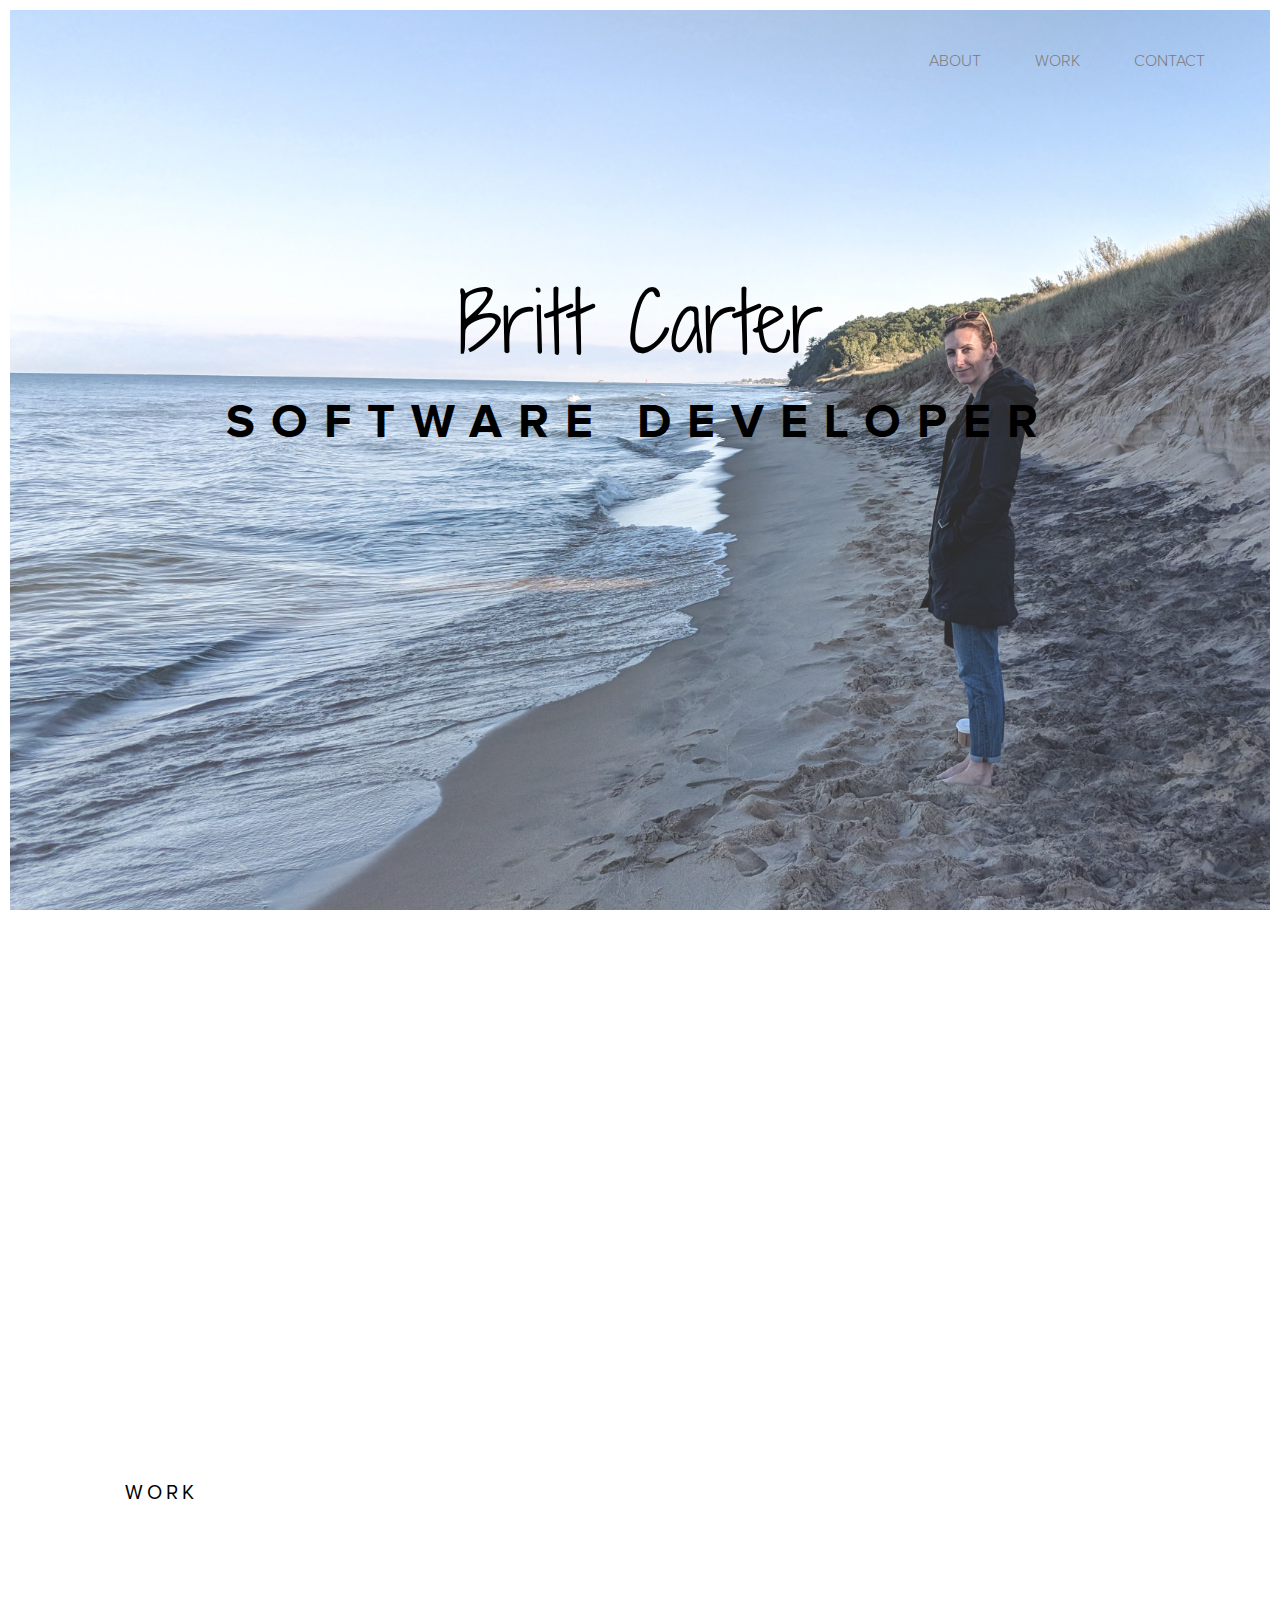
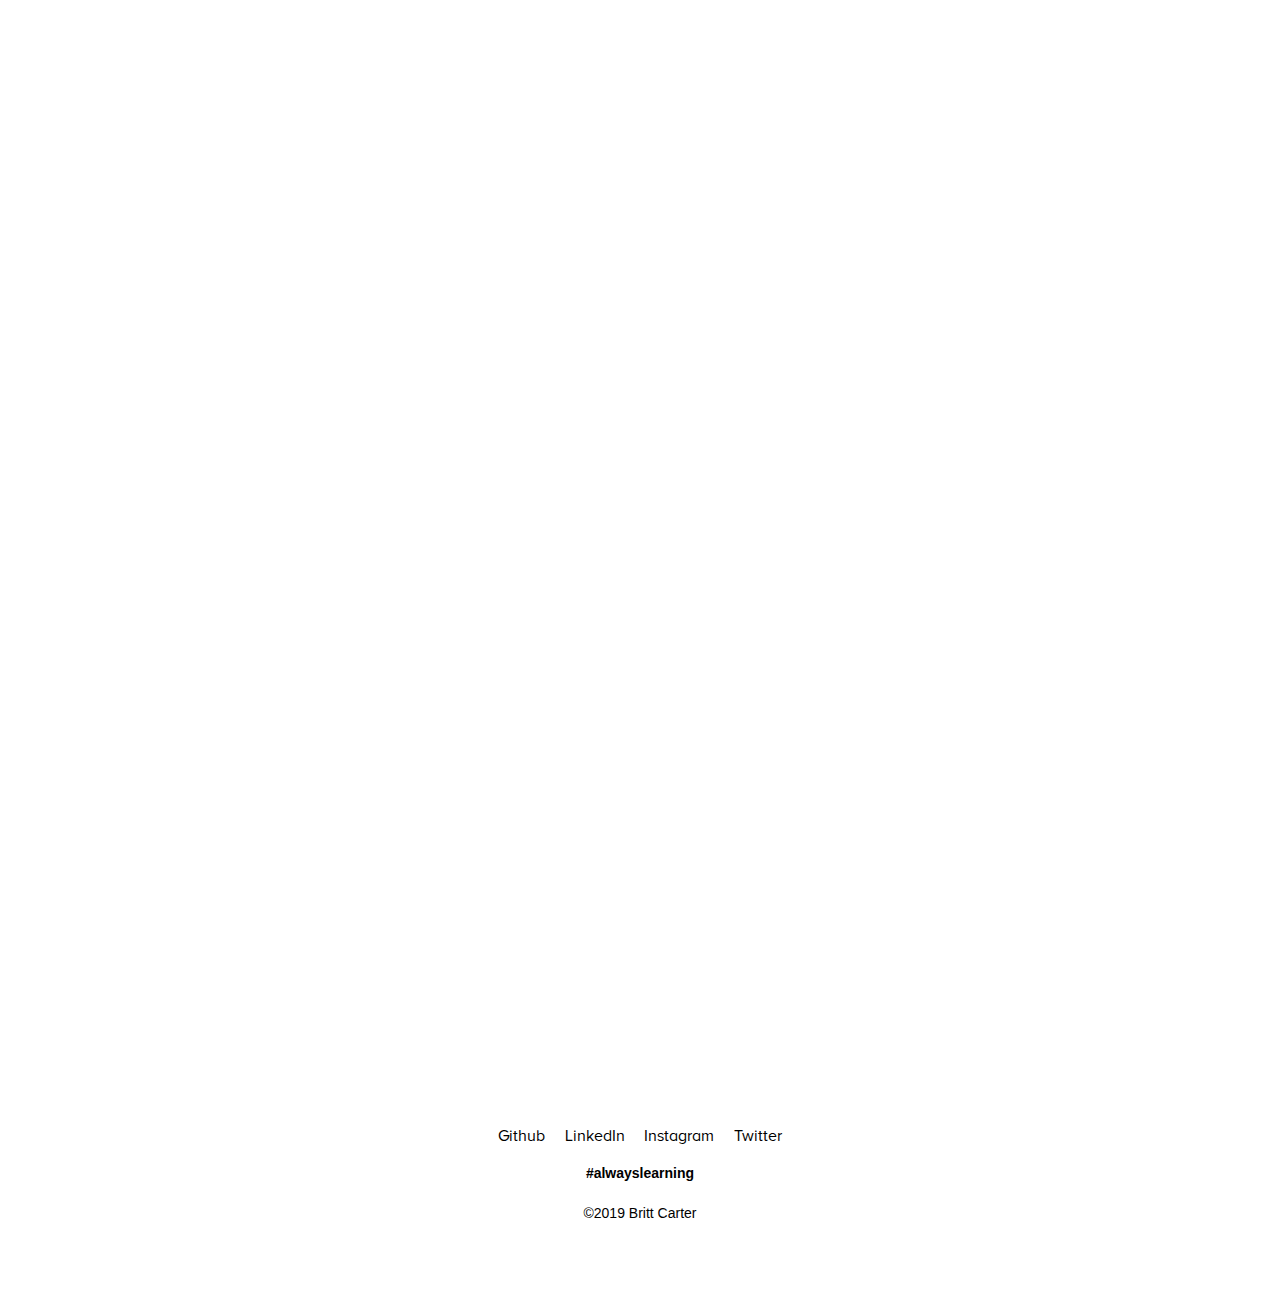
<file: index.html>
<!DOCTYPE html>
<html lang="en">

<head>
    <meta charset="UTF-8">
    <title>Britt Carter</title>

    <!--Meta tags-->
    <meta name="description" content="Photo Studio Portfolio">
    <meta name="keywords" content="HTML,CSS,XML,JavaScript,Jquery,Bootstrap">
    <meta name="author" content="Photo Studio">
    <meta name="viewport" content="width=device-width, initial-scale=1.0">

    <!--Favicon-->
    <link rel="icon" href="imgs/favicon.ico" type="image/gif" sizes="16x16">
    <link
        href="https://fonts.googleapis.com/css?family=Architects+Daughter|Handlee|Over+the+Rainbow|Shadows+Into+Light+Two"
        rel="stylesheet">
    <!--Styles-->
    <link rel="stylesheet" href="css/bootstrap.min.css">
    <link rel="stylesheet" href="css/main.css">
    <link rel="stylesheet" href="css/aos.css">
</head>

<body>
    <div class="container-fluid">

        <div class="wrapper">
            <div class="studio-header">
                <div class="studio-header-bg">
                    <div class="studio-nav">
                        <div class="row">
                            <div class="col-lg-12 col-md-12 col-sm-12 col-xs-12">
                                <ul class="list-inline">
                                    <!--Nav-bar Links-->
                                    <li><a href="#about">About</a></li>
                                    <li><a href="#work">Work</a></li>
                                    <li><a href="#contact">Contact</a></li>
                                </ul>
                            </div>
                        </div>
                    </div>

                    <!--Signature Content-->
                    <section class="studio-signature">
                        <div class="row margin-0">
                            <div class="col-lg-12 col-md-12 col-sm-12 col-xs-12">
                                <!--Signature Text Here-->
                                <h1>Britt Carter</h1>
                                <h2>software developer</h2>
                                <!-- <span>Designer/Photographer</span> -->
                            </div>
                        </div>
                    </section>

                </div>

                <section id="about" class="studio-about">
                    <div class="row" data-aos="fade-left" data-aos-once="true" data-aos-duration="800">
                        <div class="col-lg-8 col-md-10 col-sm-12 col-xs-12">
                            <!--About Title-->
                            <h3>About</h3>
                            <!--About Text-->
                            <p>
                                My name is Britt Carter. I am a solver of puzzles who is obsessed with the 'how' of
                                everything. I love working with others to noodle through tasks and I also love 
                                locking myself down with my code and working my butt off. I am a former operations 
                                manager who can't help but lead, and a new software developer in love with the tech world.
                            </p>
                            <p>
                                I am currently looking for an opportunity where I can meaningfully contribute to a team
                                while I continue to learn and improve my skills. 
                            </p>
                        </div>
                    </div>
                </section>
            </div>

            <div id="work" class="studio-section">
                <section class="studio-section-header">
                    <div class="row">
                        <div class="col-lg-12 col-md-12 col-sm-12 col-xs-12">
                            <!--Work Title-->
                            <h1>Work</h1>
                        </div>
                    </div>
                </section>

                <section class="studio-work">
                    <div class="row" data-aos="fade-left" data-aos-once="true" data-aos-duration="800">
                        <div class="col-lg-6 col-md-6 col-sm-12 col-xs-12">
                            <img src="imgs/landing_screen_shot.png" alt="" class="img-responsive studio-shadow">
                        </div>
                        <div class="col-lg-6 col-md-6 col-sm-12 col-xs-12">
                            <div class="studio-work-text">
                                <!--Title-->
                                <h1>Bonne Fête</h1>
                                <!--Text-->
                                <h2>
                                    This app was my first Capstone Project at Prime. We were given two weeks to create a
                                    solo project. I created a party planning app that allows hosts to both
                                    provide details to their guests and to get the information they want
                                    back from the guests. It allows the host to select the questions
                                    that they want to ask, and then display the responses to those
                                    questions in a table. Guests are also able to log in to the
                                    app to track their invites and responses.
                                </h2>
                                <h2>
                                    Tech Used: React.js, Node.js/Express.js, AJAX/Axios,
                                    Redux.js, Redux-Saga, PostgreSQL, Passport, Sweetalert.js, HTML, CSS
                                </h2>
                                <h3><a target="_blank" href="http://bonne-fete.herokuapp.com">Link to app</a></h3>
                            </div>
                        </div>
                    </div>
                </section>

                <section class="studio-work">
                    <div class="row" data-aos="fade-left" data-aos-once="true" data-aos-duration="800">
                        <div class="col-lg-6 col-md-6 col-sm-12 col-xs-12">
                            <img src="imgs/WeCamp_landing_page.png" alt="" class="img-responsive studio-shadow">
                        </div>
                        <div class="col-lg-6 col-md-6 col-sm-12 col-xs-12">
                            <div class="studio-work-text">
                                <!--Title-->
                                <h1>WeCAMP</h1>
                                <!--Text-->
                                <h2>
                                    For my group project at Prime I had the privilege to work on a team
                                    that developed a prototype app for a client. It was a great experience
                                    to work with a real client and help turn their ideas in to reality. I am
                                    proud of the work we accomplished in a short period.
                                </h2>
                                <h2>
                                    WeCAMP is an app that parents can use to schedule and coordinate
                                    their child's summer. The user can search through a database of camps,
                                    organize their family's itinerary and share that information with other
                                    parents.
                                </h2>
                                <h2>
                                    Tech Used: React.js, Node.js/Express.js, AJAX/Axios,
                                    Redux.js, Redux-Saga, PostgreSQL, Passport, Sweetalert2.js, HTML, CSS
                                </h2>
                                <h3><a target="_blank" href="http://wecamp19.herokuapp.com">Link to app</a></h3>
                            </div>
                        </div>
                    </div>
                </section>

            </div>

            <!-- <div id="contact" class="studio-section">
                <div class="studio-section-header">
                    <div class="row">
                        <div class="col-lg-12 col-md-12 col-sm-12 col-xs-12">
                            <h1>Contact</h1>
                        </div>
                    </div>
                </div> -->


            <section id="contact" class="studio-footer">
                <div class="row">
                    <div class="studio-footer-content text-center">
                        <!-- <div class="row">
                                <div class="col-lg-12 col-md-12 col-sm-12 col-xs-12"> -->
                        <!-- Contact BTN -->
                        <!-- <div class="studio-contact">
                                        <a class="contact-btn" href="mailto:brittbmh@gmail.com">email</a>
                                    </div>
                                </div>
                            </div> -->
                        <div class="row">
                            <div class="col-lg-12 col-md-12 col-sm-12 col-xs-12">
                                <!-- Footer Information -->
                                <div class="social-links">
                                    <ul class="list-inline">
                                        <!--Nav-bar Links-->
                                        <li><a target="_blank" href="https://github.com/brittbmh">Github</a>
                                        </li>
                                        <li><a target="_blank"
                                                href="https://www.linkedin.com/in/brittmcarter/">LinkedIn</a>
                                        </li>
                                        <li><a target="_blank"
                                                href="https://www.instagram.com/britt_codes/">Instagram</a>
                                        </li>
                                        <li><a target="_blank" href="https://twitter.com/britt_codes/">Twitter</a>
                                        </li>
                                    </ul>
                                </div>
                                <p class="tag">#alwayslearning</p>
                                <br />
                                <p>&copy;2019 Britt Carter</p>
                            </div>
                        </div>
                    </div>
                </div>
            </section>

        </div>

    </div>

    <script type="text/javascript" src="js/jquery-3.1.1.min.js"></script>
    <script type="text/javascript" src="js/bootstrap.min.js"></script>
    <script type="text/javascript" src="js/aos.js"></script>
    <script type="text/javascript" src="js/main.js"></script>

</body>

</html>
</file>
<file: css/main.css>
* {
    padding: 0;
    margin: 0;
}

body {
    background-color: #FFF;
    color: #000000;
    overflow-x: hidden
}

/*
==Global Styles
*/

@font-face {
    font-family: Proxima_Bold;
    src: url(../fonts/Proxima_Nova_Alt_Bold.otf);
}

@font-face {
    font-family: Proxima_Light;
    src: url(../fonts/Proxima_Nova_Alt_Light.otf);
}

@font-face {
    font-family: Proxima_Regular;
    src: url(../fonts/Proxima_Nova_Alt_Regular.otf);
}

@font-face {
    font-family: Signature;
    src: url(../fonts/daniel.ttf);
}

.row {
    margin-right: 0!important;
    margin-left: 0!important;
}

.studio-shadow {
    webkit-box-shadow: 0 8px 6px -6px #7a7a7a;
    -moz-box-shadow: 0 8px 6px -6px #7a7a7a;
    box-shadow: 0 8px 6px -6px #7a7a7a;
}

/*
==Wrapper Styles
*/

.wrapper {
    margin: 10px;
}

/*
==Header Styles
*/

.studio-header {
    background-color: #ffffff;
    height: auto;
    width: auto;
}

/*
==Header Styles
*/

.studio-header-bg {
    height: 100vh;
    /*CHANGE BACKGROUND IMAGE HERE*/
    background: url("../imgs/britt_michigan_light_crop.jpg") no-repeat center center fixed;
    -webkit-background-size: cover;
    -moz-background-size: cover;
    -o-background-size: cover;
    background-size: cover;
}

/*
==Nav links Styles
*/

.studio-nav {
    padding-top: 40px;
}

.studio-nav ul {
    float: right;
}

.studio-nav li {
    padding-right: 50px;
    padding-left: 0;
}

.studio-nav li a {
    opacity: 1;
    color: #7F7A79;
    font-size: 16px;
    font-family: Proxima_Light;
    text-transform: uppercase;
    padding-bottom: 8px;
    cursor: pointer;
}

.studio-nav li a:hover {
    color: #000000;
    text-decoration: none;
    border-bottom: 1px solid #000000;
    transition: color 0.4s linear;
    -webkit-transition: 0.4s;
}

.studio-nav li a:focus {
    text-decoration: none;
}

/*
==Signature Styles
*/

.studio-signature {
    text-align: center;
    color: #000000;
    height: 230px;
    margin: 160px 0 0 0;
    padding-top: 35px;
}

.studio-signature h1 {
    font-family: 'Shadows Into Light Two', cursive;
    font-size: 80px;
    margin-top: 0;
    margin-bottom: 0;
}

.studio-signature h2 {
    font-family: Proxima_Bold;
    text-transform: uppercase;
    font-size: 48px;
    letter-spacing: 16px;
    margin-top: 30px;
    margin-bottom: 20px;
}

.studio-signature span {
    font-family: Proxima_Light;
    font-size: 22px;
    color: #7F7A79;
}

/*
==About Styles
*/

.studio-about {
    padding: 100px;
    color: #000000;
    height: auto;
}

.studio-about h3 {
    font-family: Proxima_Regular;
    text-transform: uppercase;
    font-size: 20px;
    letter-spacing: 4px;
    margin-top: 0;
    margin-bottom: 50px;
}

.studio-about p {
    font-family: Proxima_Regular;
    font-size: 16px;
    color: #000000;
    line-height: 30px;
}

/*
==Section Styles
*/

.studio-section {
    padding: 100px 100px 0 100px;
}

.studio-section-header {
    margin-bottom: 50px;
}

.studio-section h1 {
    font-family: Proxima_Regular;
    text-transform: uppercase;
    font-size: 20px;
    letter-spacing: 4px;
    color: #000000;
    margin-top: 0;
    margin-bottom: 0;
}

/*
==Work Styles
*/

.studio-work {
    margin-bottom: 100px;
}

/* .studio-work-text { margin-top: 5px; } */

.studio-work-text.right {
    text-align: right;
}

.studio-work img {
    width: 520px;
    margin-top: 20px;
}

.studio-work h1 {
    font-family: Proxima_Bold;
    font-size: 30px;
    text-transform: none;
    margin-top: 15px;
}

.studio-work h2 {
    font-family: Proxima_Regular;
    font-size: 14px;
    color: #7F7A79;
    line-height: 30px;
    padding-left: 20px;
    padding-right: 30px;
}

.studio-work h3 {
    font-family: Proxima_Regular;
    cursor: pointer;
    font-size: 16px;
    margin-top: 40px;
    letter-spacing: 4px;
}

.studio-work h3:hover {
    text-decoration: underline;
}

/*
==Footer Styles
*/

.studio-footer {
    background-color: #ffffff;
    padding: 40px 60px 60px 60px;
    color: #000000;
}

.studio-footer-content {
    margin-top: 30px;
    margin-bottom: 18px;
}

.studio-footer p {
    margin-bottom: 0;
}

.tag {
    font-weight: bold;
}

/*Social LINKS*/

.social-links {
    margin-bottom: 15px;
}

.social-links li {
    padding: 0 8px 0 8px;
}

.social-links .list-inline>li:first-child {
    padding-left: 8px!important;
}

.social-links li a {
    opacity: 1;
    color: #000000;
    font-size: 16px;
    padding-bottom: 4px;
    font-family: Proxima_Regular;
    cursor: pointer;
}

.social-links li a:hover {
    color: #000000;
    text-decoration: none;
    border-bottom: 1px solid #000000;
}

.social-links li a:focus {
    text-decoration: none;
}

/*Contact BTN*/

.studio-contact {
    margin-bottom: 30px;
}

.contact-btn {
    border: 1px solid #000000;
    cursor: pointer;
    background-color: #ffffff;
    color: #000000;
    padding: 12px 40px 12px 40px;
    text-transform: uppercase;
}

.contact-btn:hover {
    color: #ffffff;
    background-color: #000000;
    border: 1px solid #000000;
    text-decoration: none;
    transition: color, background-color 0.4s linear;
    -webkit-transition: 0.4s;
}

.contact-btn:visited {
    background-color: #ffffff;
    color: #000000;
    text-decoration: none;
}

.contact-btn:active, .contact-btn:focus {
    background-color: #000000;
    color: #ffffff;
    text-decoration: none;
}

/*
==Modal Styles
*/

.carousel-control.right, .carousel-control.left {
    background-image: none;
}

.row01-modal, .row02-modal, .row03-modal, .row04-modal {
    outline: none;
}

@media screen and (max-width: 768px) {
    .row01-modal .modal-dialog, .row02-modal .modal-dialog, .row03-modal .modal-dialog, .row04-modal .modal-dialog {
        top: 15%;
    }
}

@media screen and (min-width: 768px) {
    .row01-modal .modal-dialog, .row02-modal .modal-dialog, .row03-modal .modal-dialog, .row04-modal .modal-dialog {
        width: 70%;
    }
}

/*
==Media Query Styles for better responsive
*/

@media screen and (max-width: 480px) {
    .studio-nav ul {
        float: none;
        text-align: center;
    }
    .studio-nav li {
        padding-right: 20px;
        padding-left: 20px;
    }
    /*
    ==Signature Styles
    */
    .studio-signature {
        margin: 140px 0 0 0;
    }
    .studio-signature h1 {
        font-size: 60px;
    }
    .studio-signature h2 {
        font-size: 38px;
    }
    .studio-signature span {
        font-size: 20px;
    }
    /*
    ==About Styles
    */
    .studio-about {
        padding-right: 20px;
        padding-left: 20px;
    }
    /*
    ==work Styles
    */
    .studio-section {
        padding-right: 20px;
        padding-left: 20px;
    }
    /*
    ==Footer Styles
    */
    .studio-footer {
        padding-right: 20px;
        padding-left: 20px;
    }
    /*
    ==Nav Styles for smaller screens
    */
    .studio-nav li {
        padding-right: 0;
        padding-left: 0;
        display: block;
        margin-bottom: 15px;
    }
    .studio-nav li:last-child {
        margin-bottom: 0;
    }
}
</file>
